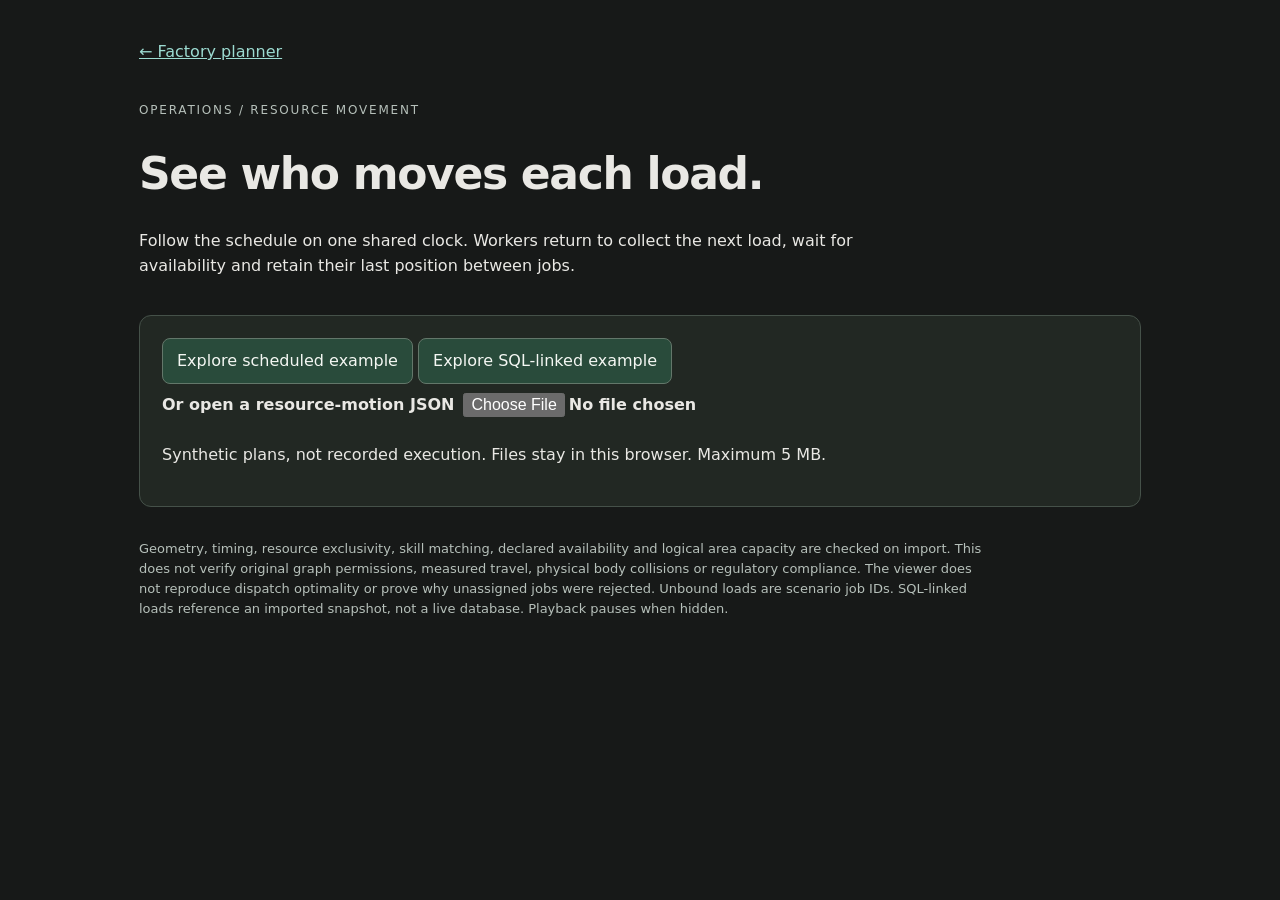
<file: resource-view.html>
<!doctype html>
<html lang="en"><head><meta charset="utf-8"><meta name="viewport" content="width=device-width,initial-scale=1"><title>Resource movement · Logistics Flow Studio</title><link rel="stylesheet" href="transfer-ledger.css"><link rel="stylesheet" href="resource-view.css"></head>
<body><main>
<a href="index.html">← Factory planner</a>
<header><p class="eyebrow">Operations / Resource movement</p><h1>See who moves each load.</h1><p>Follow the schedule on one shared clock. Workers return to collect the next load, wait for availability and retain their last position between jobs.</p></header>
<section class="import"><button id="motionDemo" type="button">Explore scheduled example</button> <button id="motionPackageDemo" type="button">Explore SQL-linked example</button><label for="motionFile">Or open a resource-motion JSON<input id="motionFile" type="file" accept=".json,application/json"></label><p id="motionStatus" role="status">Synthetic plans, not recorded execution. Files stay in this browser. Maximum 5 MB.</p></section>
<section id="motionView" hidden>
<p id="motionAssociation" class="note"></p><div id="motionPackageTable" class="table-wrap" hidden><table><caption>Recorded SQL snapshot · separate from the simulated clock</caption><thead><tr><th>Scenario job</th><th>Package / order / pick</th><th>Contents</th><th>Recorded state</th><th>Version / updated at</th></tr></thead><tbody id="motionPackageRows"></tbody></table></div>
<div class="motion-toolbar"><button id="motionPlay" type="button">Play</button><button id="motionReset" type="button">Reset</button><label>Speed<select id="motionSpeed"><option value="1">1×</option><option value="5">5×</option><option value="10" selected>10×</option><option value="25">25×</option><option value="50">50×</option><option value="100">100×</option></select></label><label>View<select id="motionProjection"><option value="plan">2D plan</option><option value="iso">Isometric footprints</option></select></label></div>
<label for="motionSeek">Simulation time<input id="motionSeek" type="range" min="0" max="120" value="0" step="0.01"></label><p id="motionClock" aria-live="off"></p>
<details class="motion-timer"><summary>Set a stop time or jump to an exact moment</summary><div class="motion-toolbar"><label for="motionStop">Stop at, from simulation start<input id="motionStop" type="number" min="0" step="any" value="2"></label><label for="motionStopUnit">Time unit<select id="motionStopUnit"><option value="seconds">Seconds</option><option value="minutes" selected>Minutes</option><option value="hours">Hours</option><option value="days">Days</option></select></label><button id="motionApplyStop" type="button">Apply stop time</button><button id="motionFullPlan" type="button">Use full plan</button></div><div class="motion-toolbar"><label for="motionJump">Jump to simulated second<input id="motionJump" type="number" min="0" step="any" value="0"></label><button id="motionJumpApply" type="button">Jump</button></div><p id="motionTimerStatus" role="status"></p><p class="view-note">Stop time limits this review from time zero. It does not change assignments or extend the loaded plan. Apply pauses playback; Reset returns to zero and keeps your stop time.</p></details>
<div class="motion-layout"><div class="motion-map"><svg id="motionFloor" role="img" aria-label="Scheduled worker and load positions on the floor"></svg><p class="motion-key"><span>○ Resource</span><span>■ Load</span><span>— Work path</span><span>┄ Return path</span></p><p class="view-note">Resources use outlined circles; loads use smaller squares at their actual shared coordinates. Isometric view projects footprints without equipment heights.</p></div><aside><h2>At this moment</h2><div id="motionStates"></div></aside></div>
<div class="table-wrap"><table><caption>Planned assignments · seconds from scenario start</caption><thead><tr><th>Load / job</th><th>Resource</th><th>Assigned from</th><th>Handling starts</th><th>Delivered</th></tr></thead><tbody id="motionJobs"></tbody></table></div>
</section>
<footer>Geometry, timing, resource exclusivity, skill matching, declared availability and logical area capacity are checked on import. This does not verify original graph permissions, measured travel, physical body collisions or regulatory compliance. The viewer does not reproduce dispatch optimality or prove why unassigned jobs were rejected. Unbound loads are scenario job IDs. SQL-linked loads reference an imported snapshot, not a live database. Playback pauses when hidden.</footer>
</main><script src="route-playback.js"></script><script src="transfer-replay.js"></script><script src="resource-playback.js"></script><script src="resource-view.js"></script></body></html>
</file>
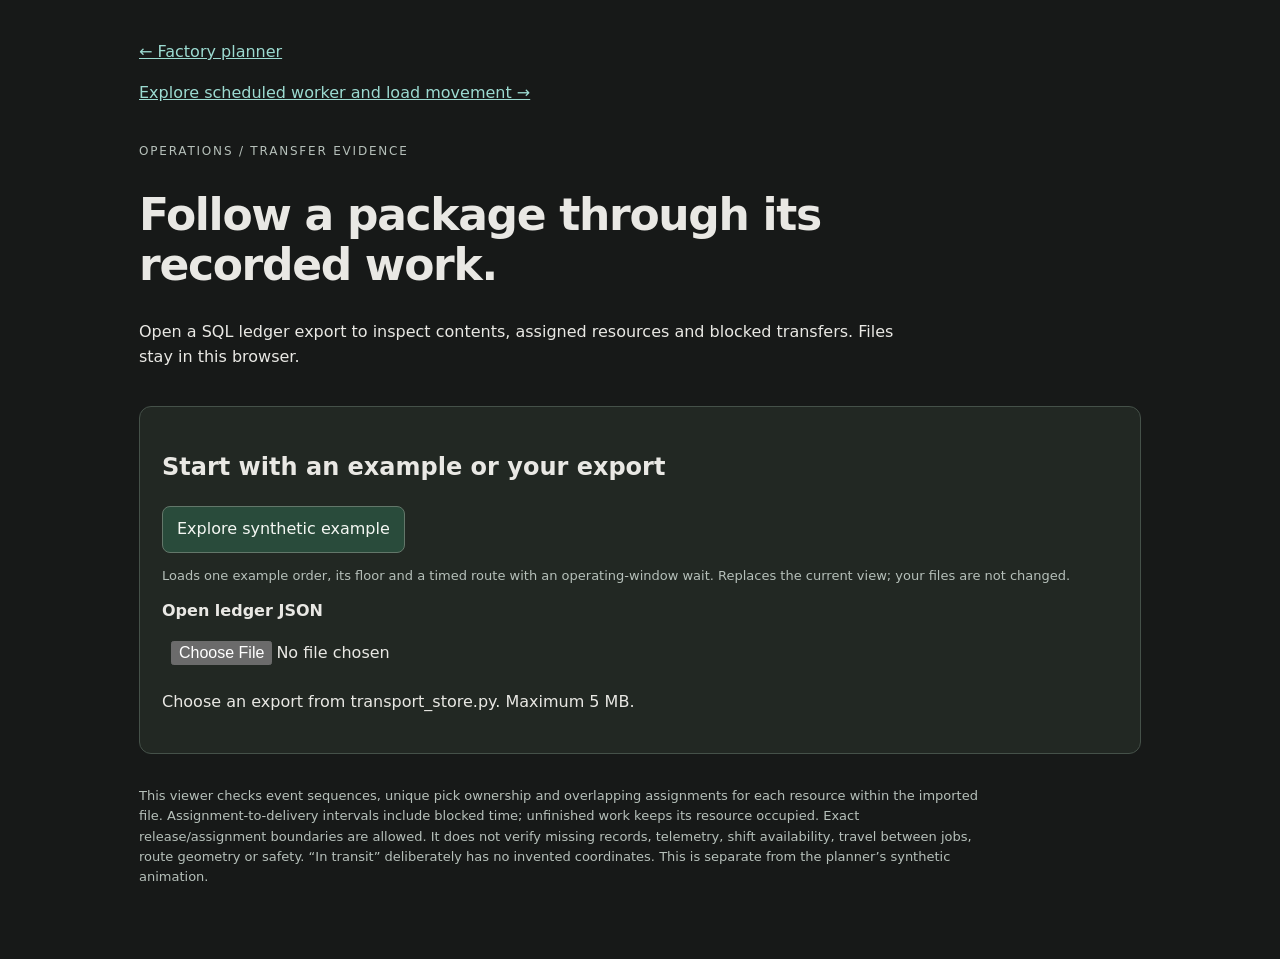
<file: transfer-ledger.html>
<!doctype html>
<html lang="en"><head><meta charset="utf-8"><meta name="viewport" content="width=device-width,initial-scale=1"><title>Package transfer evidence · Logistics Flow Studio</title><link rel="stylesheet" href="transfer-ledger.css"></head>
<body><main>
<a href="index.html">← Factory planner</a>
<p><a href="resource-view.html">Explore scheduled worker and load movement →</a></p>
<header><p class="eyebrow">Operations / Transfer evidence</p><h1>Follow a package through its recorded work.</h1><p>Open a SQL ledger export to inspect contents, assigned resources and blocked transfers. Files stay in this browser.</p></header>
<section class="import"><h2>Start with an example or your export</h2><button id="ledgerDemo" type="button">Explore synthetic example</button><p class="view-note">Loads one example order, its floor and a timed route with an operating-window wait. Replaces the current view; your files are not changed.</p><label for="ledgerFile">Open ledger JSON</label><input id="ledgerFile" type="file" accept=".json,application/json"><p id="ledgerStatus" role="status">Choose an export from transport_store.py. Maximum 5 MB.</p></section>
<section id="ledgerView" hidden>
<p id="ledgerProvenance" class="note"></p>
<p><a href="#routeScenario">Jump to route playback ↓</a></p>
<label for="ledgerPackage">Package</label><select id="ledgerPackage"></select>
<p id="ledgerContents"></p>
<div class="cards"><article><span>Recorded state</span><strong id="ledgerState"></strong></article><article><span>Declared location</span><strong id="ledgerLocation"></strong></article><article><span>Assigned resource</span><strong id="ledgerResource"></strong></article></div>
<p id="ledgerRoute"></p><p id="ledgerReason" class="note"></p>
<div class="replay"><button id="ledgerPrevious" type="button">Previous event</button><label for="ledgerPosition">Event position<input id="ledgerPosition" type="range" min="0" max="0" value="0"></label><button id="ledgerNext" type="button">Next event</button></div>
<p id="ledgerTime"></p>
<section class="mapping"><h2>Place declared locations on a floor</h2>
<p>Import a planner layout, then link each ledger location to equipment. Markers use the equipment centre as a declared anchor—not the measured package position. Export links to reuse them; import checks the floor geometry and location IDs before replacing current links.</p>
<label for="ledgerLayoutFile">Planner layout JSON</label><input id="ledgerLayoutFile" type="file" accept=".json,application/json">
<p id="ledgerMapStatus" role="status">No floor loaded.</p>
<div class="mapping-controls"><label>Ledger location<select id="ledgerMapLocation"></select></label><label>Equipment anchor<select id="ledgerMapElement"></select></label><button id="ledgerBind" type="button">Link location</button><button id="ledgerUnbind" type="button">Remove link</button></div>
<div class="mapping-controls"><button id="ledgerMapExport" type="button">Export location links</button><label for="ledgerMapImport">Import location links<input id="ledgerMapImport" type="file" accept=".json,application/json"></label></div>
<p id="ledgerBindings"></p><p id="ledgerPositionNote"></p>
<svg id="ledgerFloor" role="img" aria-label="Declared equipment footprint map" hidden></svg>
</section>
<section id="routeScenario" class="mapping"><p class="eyebrow">Scenario / Assumed movement</p><h2>Preview a timed route</h2>
<p>Preview an unbound route or a package scenario exported by package_route.py. Package scenarios must match the selected ledger package and version. Movement uses entered assumptions; it does not replay recorded SQL history or prove travel permissions, traffic safety or compliance.</p>
<label for="routeFile">Timed route JSON<input id="routeFile" type="file" accept=".json,application/json"></label>
<p id="routeStatus" role="status">Load a floor, then a timeline from route_plan.py.</p>
<div id="routeView" hidden><div class="mapping-controls"><button id="routePlay" type="button">Play scenario</button><button id="routeReset" type="button">Reset</button><label>Playback speed<select id="routeSpeed"><option value="1">1×</option><option value="5">5×</option><option value="10">10×</option><option value="25">25×</option><option value="50">50×</option><option value="100">100×</option></select></label></div>
<label for="routeSeek">Simulation time<input id="routeSeek" type="range" min="0" max="1" step="0.01" value="0"></label>
<p id="routeClock"></p><p id="routeWait" class="note"></p><svg id="routeFloor" role="img" aria-label="Simulated movement along declared route"></svg>
<div class="mapping-controls"><label>Floor view<select id="routeProjection"><option value="plan">2D plan</option><option value="iso">Isometric footprint view</option></select></label><label>Camera<select id="routeZoom"><option value="1">Fit floor</option><option value="2">Follow load · 2×</option><option value="4">Follow load · 4×</option></select></label></div>
<p class="view-note">Isometric view projects the same floor coordinates; equipment heights are unavailable. Follow mode zooms around the load and crops the surrounding floor.</p>
<p class="note">Cyan: assumed route and moving load. Amber: reserved areas. Turns are instantaneous; acceleration, queues and worker availability are not modelled. Playback pauses when this tab is hidden.</p></div></section>
<div class="table-wrap"><table><caption>Recorded events for this package</caption><thead><tr><th>Version</th><th>Time (UTC)</th><th>State</th><th>Reason</th></tr></thead><tbody id="ledgerRows"></tbody></table></div>
</section>
<footer>This viewer checks event sequences, unique pick ownership and overlapping assignments for each resource within the imported file. Assignment-to-delivery intervals include blocked time; unfinished work keeps its resource occupied. Exact release/assignment boundaries are allowed. It does not verify missing records, telemetry, shift availability, travel between jobs, route geometry or safety. “In transit” deliberately has no invented coordinates. This is separate from the planner’s synthetic animation.</footer>
</main><script src="transfer-replay.js"></script><script src="route-playback.js"></script><script src="transfer-ledger.js"></script></body></html>
</file>
<file: transfer-ledger.css>
:root{font:16px/1.55 system-ui,sans-serif;color:#e9e8e4;background:#171918;color-scheme:dark}*{box-sizing:border-box}body{margin:0}main{max-width:1050px;margin:auto;padding:40px 24px}a{color:#9cdbd1}header{max-width:770px;margin:36px 0}h1{font-size:clamp(28px,4vw,44px);line-height:1.15;font-weight:650;letter-spacing:-.03em}.eyebrow{text-transform:uppercase;letter-spacing:.15em;color:#b6c0ba;font-size:12px}.import{padding:22px;border:1px solid #455149;border-radius:12px;background:#222823}label{display:block;font-weight:600;margin-bottom:8px}input,select,button{font:inherit}select,input[type=file]{max-width:100%;padding:9px}button{padding:10px 14px;border:1px solid #63776a;border-radius:8px;background:#294b3b;color:#f4f7f3;cursor:pointer}button:disabled{opacity:.4;cursor:default}.cards{display:grid;grid-template-columns:repeat(3,1fr);gap:14px;margin:24px 0}.cards article{border-top:2px solid #99c8ac;background:#222823;padding:18px}.cards span{display:block;font-size:13px;color:#b6c0ba}.cards strong{display:block;font-size:22px;margin-top:8px;overflow-wrap:anywhere}.note{padding:12px 0;color:#d6c697}.replay{display:flex;align-items:center;gap:18px;margin-top:24px}.replay label{flex:1;font-size:13px}.replay input{display:block;width:100%;margin-top:12px}.table-wrap{overflow:auto}table{border-collapse:collapse;width:100%;text-align:left;font-size:14px}caption{text-align:left;font-weight:650;margin:22px 0 10px}th,td{border-bottom:1px solid #455149;padding:12px 10px}tr[aria-current=true]{background:#314739}footer{margin:32px 0;color:#b6c0ba;font-size:13px;max-width:850px}:focus-visible{outline:3px solid #b4e7d6;outline-offset:3px}@media(max-width:620px){main{padding:24px 16px}.cards{grid-template-columns:1fr}.replay{flex-wrap:wrap}.replay label{order:-1;flex-basis:100%}}
.mapping{margin:30px 0;padding:22px;border:1px solid #455149;border-radius:12px}.mapping h2{margin-top:0;font-size:22px}.mapping-controls{display:flex;gap:12px;align-items:end;flex-wrap:wrap;margin-top:18px}.mapping-controls label{flex:1;min-width:180px}.mapping-controls select{display:block;width:100%}#ledgerFloor,#routeFloor{display:block;width:100%;max-height:460px;min-height:220px;margin-top:18px}#ledgerFloor[hidden]{display:none}#ledgerPositionNote{color:#d6c697}#routeSeek{display:block;width:100%;margin:14px 0}#routeClock{font-variant-numeric:tabular-nums;color:#a7fff0}#routeView[hidden]{display:none}

#routeFloor{min-height:300px;background:#1b211d;border:1px solid #455149;border-radius:10px}.view-note{font-size:13px;color:#b6c0ba}
</file>
<file: resource-view.css>
.motion-toolbar {display:flex;flex-wrap:wrap;gap:12px;align-items:end}
.motion-toolbar label {display:grid;gap:5px}
.motion-timer {padding:14px 18px;border:1px solid #486257;border-radius:10px;margin:16px 0 24px;background:#202923}
.motion-timer summary {cursor:pointer;font-weight:600;color:#bcece2}
.motion-timer .motion-toolbar {margin-top:16px}
.motion-timer input {width:100%;min-width:0;max-width:220px;padding:9px;border:1px solid #63776a;border-radius:6px}
.motion-timer label {min-width:0}
.motion-layout {display:grid;grid-template-columns:minmax(0,2fr) minmax(220px,1fr);gap:24px;align-items:start}
.motion-map {min-width:0}
#motionFloor {width:100%;min-height:220px;background:#17221f;border:1px solid #486257;border-radius:12px}
#motionSeek {width:100%}
#motionClock {font-variant-numeric:tabular-nums;color:#bcece2}
.motion-key {display:flex;flex-wrap:wrap;gap:16px;font-size:.85rem;color:#bcece2}
#motionStates article {border-left:3px solid #83d9cd;padding:10px 14px;margin:12px 0;background:#202c28;border-radius:0 8px 8px 0;overflow-wrap:anywhere}
#motionStates strong,#motionStates small {display:block}
#motionStates small {color:#becbc5;margin-top:5px}
@media(max-width:760px){.motion-layout{grid-template-columns:1fr}.motion-toolbar>*{flex:1}#motionFloor{min-height:180px}}
</file>
